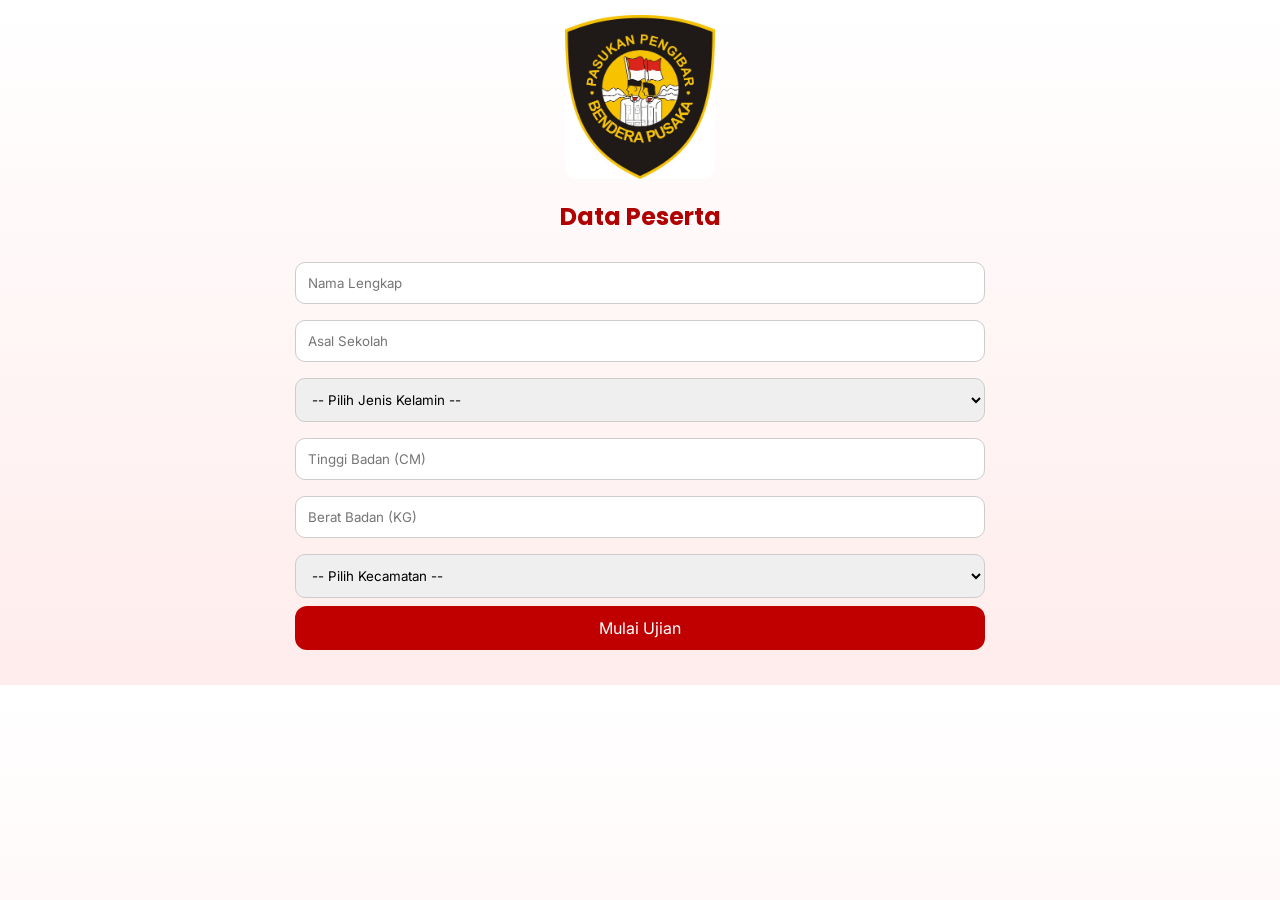
<file: index.html>
<!doctype html>
<html lang="id">
  <head>
    <meta charset="UTF-8" />
    <meta name="viewport" content="width=device-width, initial-scale=1.0" />
    <title>TRYOUT TIU Paskibraka</title>

    <link
      href="https://fonts.googleapis.com/css2?family=Poppins:wght@600;700&family=Inter:wght@400;500&display=swap"
      rel="stylesheet"
    />
    <link rel="stylesheet" href="style.css" />
  </head>
  <body>
    <div class="container">
      <img
        src="img/Paskibra Logo - Logo Vector Online 2019.jfif"
        class="header"
      />

      <div class="info">
        <h2>Data Peserta</h2>
        <input id="nama" placeholder="Nama Lengkap" />
        <input id="sekolah" placeholder="Asal Sekolah" />
        <select id="gender">
          <option value="">-- Pilih Jenis Kelamin --</option>
          <option value="Laki-Laki"> Laki-Laki</option>
          <option value="Perempuan"> Perempuan</option>
          
        <input id="tinggibadan" placeholder="Tinggi Badan (CM)" />
        <input id="beratbadan" placeholder="Berat Badan (KG)" />
        
        <select id="daerah">
          <option value="">-- Pilih Kecamatan --</option>
          
          <option value="Air Besi">Air Besi</option>
          <option value="Air Napal">Air Napal</option>
          <option value="Air Padang">Air Padang</option>
          <option value="Arga Makmur">Arga Makmur</option>
          <option value="Arma Jaya">Arma Jaya</option>
          <option value="Batik Nau">Batik Nau</option>
          <option value="Enggano">Enggano</option>
          <option value="Giri Mulya">Giri Mulya</option>
          <option value="Hulu Palik">Hulu Palik</option>
          <option value="Kerkap">Kerkap</option>
          <option value="Ketahun">Ketahun</option>
          <option value="Lais">Lais</option>
          <option value="Marga Sakti Sebelat">Marga Sakti Sebelat</option>
          <option value="Napal Putih">Napal Putih</option>
          <option value="Padang Jaya">Padang Jaya</option>
          <option value="Putri Hijau">Putri Hijau</option>
          <option value="Tanjung Agung Palik">Tanjung Agung Palik</option>
          <option value="Ulok Kupai">Ulok Kupai</option>
        </select>
        <button onclick="mulaiUjian()">Mulai Ujian</button>
      </div>

      <div class="timer hidden"><span id="time">10:00</span></div>

      <div class="progress-box hidden">
        <div class="progress"><div id="progressBar"></div></div>
        <small id="progressText">0 / 20</small>
      </div>

      <div id="navSoal" class="nav-soal hidden"></div>

      <form id="quizForm" class="hidden">
        <div id="soalContainer"></div>

        <div class="nav-btn">
          <button type="button" onclick="sebelumnya()">⬅ Kembali</button>
          <button type="button" id="nextBtn" onclick="berikutnya()">
            Berikutnya ➡
          </button>
        </div>
      </form>
    </div>

    <script src="script.js"></script>
  </body>
</html>
</file>
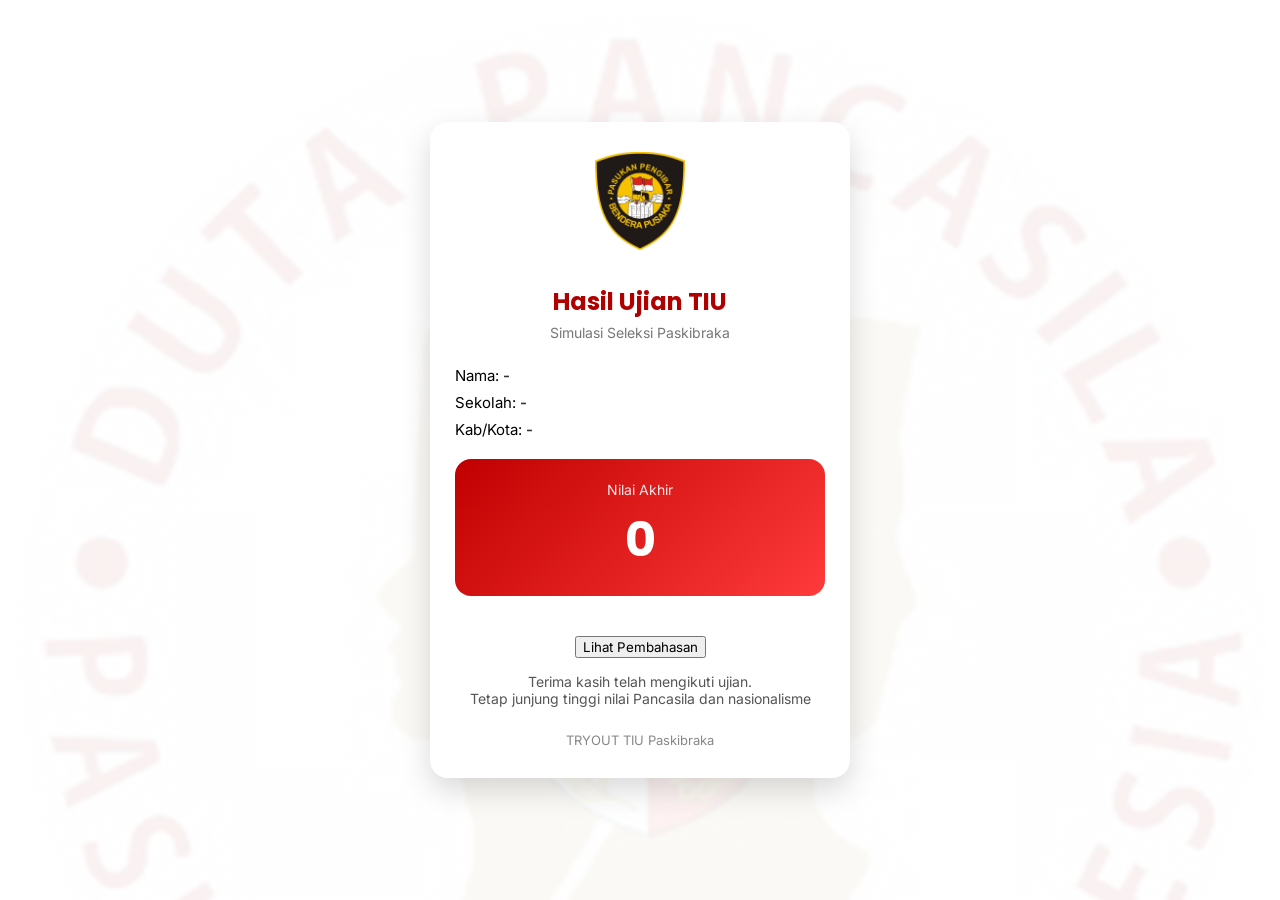
<file: hasil.html>
<!doctype html>
<html lang="id">
  <head>
    <meta charset="UTF-8" />
    <meta name="viewport" content="width=device-width, initial-scale=1.0" />
    <title>Hasil Ujian</title>

    <link
      href="https://fonts.googleapis.com/css2?family=Poppins:wght@600;700&family=Inter:wght@400;500&display=swap"
      rel="stylesheet"
    />

    <style>
      * {
        box-sizing: border-box;
        font-family: "Inter", sans-serif;
      }

      body {
        margin: 0;
        min-height: 100vh;
        background:
          linear-gradient(rgba(255, 255, 255, 0.94), rgba(255, 255, 255, 0.94)),
          url("img/logo-dppi_20251220_232237_0000.png");
        background-size: cover;
        display: flex;
        align-items: center;
        justify-content: center;
      }

      .result-card {
        background: white;
        width: 100%;
        max-width: 420px;
        padding: 30px 25px;
        border-radius: 18px;
        box-shadow: 0 12px 30px rgba(0, 0, 0, 0.15);
        text-align: center;
        animation: fadeIn 0.6s ease;
      }

      @keyframes fadeIn {
        from {
          opacity: 0;
          transform: translateY(20px);
        }
        to {
          opacity: 1;
          transform: translateY(0);
        }
      }

      .logo {
        width: 90px;
        margin-bottom: 10px;
      }

      h2 {
        font-family: "Poppins", sans-serif;
        color: #b00000;
        margin-bottom: 5px;
      }

      .sub {
        font-size: 14px;
        color: #777;
        margin-bottom: 25px;
      }

      .data {
        text-align: left;
        margin-bottom: 20px;
      }

      .data div {
        margin-bottom: 8px;
        font-size: 15px;
      }

      .data span {
        font-weight: 600;
        color: #333;
      }

      .score-box {
        background: linear-gradient(135deg, #c00000, #ff3b3b);
        color: white;
        border-radius: 16px;
        padding: 20px 10px;
        margin: 20px 0;
      }

      .score-box small {
        font-size: 14px;
        opacity: 0.9;
      }

      .score {
        font-family: "Poppins", sans-serif;
        font-size: 48px;
        font-weight: 700;
        margin-top: 5px;
      }

      .note {
        font-size: 14px;
        color: #555;
        margin-top: 15px;
      }

      .footer {
        margin-top: 25px;
        font-size: 13px;
        color: #888;
      }
    </style>
  </head>

  <body>
    <div class="result-card">
      <!-- LOGO / ICON -->
      <img
        src="img/Paskibra Logo - Logo Vector Online 2019.jfif"
        class="logo"
        alt="Garuda"
      />

      <h2>Hasil Ujian TIU</h2>
      <div class="sub">Simulasi Seleksi Paskibraka</div>

      <!-- DATA PESERTA -->
      <div class="data">
        <div>Nama: <span id="n"></span></div>
        <div>Sekolah: <span id="s"></span></div>
        <div>Kab/Kota: <span id="d"></span></div>
      </div>

      <!-- NILAI -->
      <div class="score-box">
        <small>Nilai Akhir</small>
        <div class="score" id="v">0</div>
      </div>
      <br />
      <a href="review.html">
        <button>Lihat Pembahasan</button>
      </a>
      <div class="note">
        Terima kasih telah mengikuti ujian.<br />
        Tetap junjung tinggi nilai Pancasila dan nasionalisme
      </div>

      <div class="footer">TRYOUT TIU Paskibraka</div>
    </div>

    <script>
      document.getElementById("n").textContent =
        localStorage.getItem("nama") || "-";

      document.getElementById("s").textContent =
        localStorage.getItem("sekolah") || "-";

      document.getElementById("d").textContent =
        localStorage.getItem("daerah") || "-";

      document.getElementById("v").textContent =
        localStorage.getItem("nilai") || "0";
    </script>
  </body>
</html>
</file>
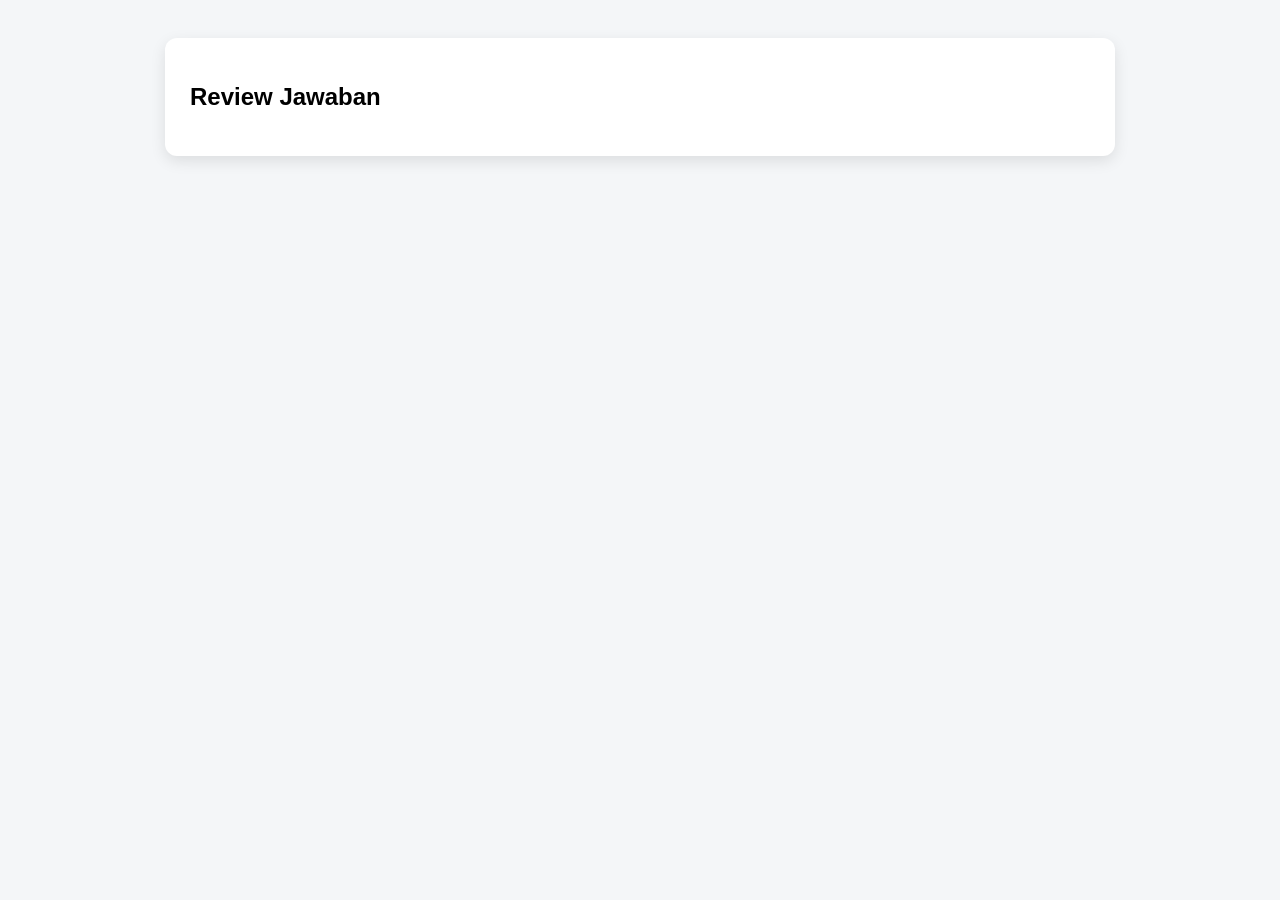
<file: review.html>
<!doctype html>
<html lang="id">
  <head>
    <meta charset="UTF-8" />
    <title>Review Jawaban</title>

    <style>
      body {
        font-family: Arial;
        background: #f4f6f8;
        padding: 30px;
      }

      .box {
        max-width: 900px;
        margin: auto;
        background: white;
        padding: 25px;
        border-radius: 12px;
        box-shadow: 0 5px 15px rgba(0, 0, 0, 0.1);
      }

      .soal {
        margin-bottom: 25px;
        padding-bottom: 15px;
        border-bottom: 1px solid #eee;
      }

      .benar {
        color: green;
        font-weight: bold;
      }

      .salah {
        color: red;
        font-weight: bold;
      }
    </style>
  </head>

  <body>
    <div class="box">
      <h2>Review Jawaban</h2>

      <div id="review"></div>
    </div>

    <script>
      const soal = JSON.parse(localStorage.getItem("bankSoal"));
      const jawaban = JSON.parse(localStorage.getItem("jawabanUser"));

      let html = "";

      soal.forEach((s, i) => {
        let user = jawaban[i];
        let kunci = s.j;

        html += `
<div class="soal">
<p><b>${i + 1}. ${s.t}</b></p>
<p>Jawaban kamu : ${s.p[user] ?? "-"}</p>
<p>Kunci : ${s.p[kunci]}</p>
<p class="${user == kunci ? "benar" : "salah"}">
${user == kunci ? "BENAR" : "SALAH"}
</p>
</div>
`;
      });

      document.getElementById("review").innerHTML = html;
    </script>
  </body>
</html>
</file>
<file: style.css>
* {
  box-sizing: border-box;
  font-family: "Inter", sans-serif;
}

body {
  margin: 0;
  background: linear-gradient(#fff, #ffecec);
}

.container {
  max-width: 720px;
  margin: auto;
  padding: 15px;
}

.header {
  width: 100%;
  max-width: 150px; /* BATAS LEBAR LOGO */
  display: block;
  margin: 0 auto 12px;
  border-radius: 12px;
}

h2 {
  text-align: center;
  font-family: "Poppins", sans-serif;
  color: #b00000;
}

.info input,
select {
  width: 100%;
  padding: 12px;
  margin: 8px 0;
  border-radius: 10px;
  border: 1px solid #ccc;
}

.info button,
.nav-btn button {
  width: 100%;
  padding: 12px;
  background: #c00000;
  color: white;
  border: none;
  border-radius: 12px;
  font-size: 16px;
  cursor: pointer;
  transition: all 0.25s ease;
}

button:hover {
  transform: translateY(-2px);
  box-shadow: 0 8px 20px rgba(192, 0, 0, 0.35);
}

button:active {
  transform: scale(0.97);
}

.hidden {
  display: none;
}

.timer {
  text-align: center;
  font-weight: bold;
  color: #b00000;
  margin: 10px 0;
}

.question {
  background: white;
  padding: 15px;
  border-radius: 14px;
  margin-bottom: 15px;
  box-shadow: 0 5px 15px rgba(0, 0, 0, 0.1);
}

.question label {
  display: flex;
  gap: 10px;
  padding: 10px;
  background: #f5f5f5;
  border-radius: 10px;
  margin-bottom: 6px;
  cursor: pointer;
}

.nav-btn {
  display: flex;
  gap: 10px;
}

.progress {
  background: #eee;
  border-radius: 10px;
  overflow: hidden;
}

#progressBar {
  height: 8px;
  width: 0%;
  background: #c00000;
}

.nav-soal {
  display: flex;
  flex-wrap: wrap;
  gap: 6px;
  margin: 10px 0;
}

.nav-soal button {
  width: 36px;
  height: 36px;
  border-radius: 50%;
  border: none;
  font-weight: bold;
  cursor: pointer;
}

.nav-soal button.answered {
  background: #4caf50;
  color: white;
}
.nav-soal button.active {
  border: 2px solid #c00000;
}

@media (max-width: 480px) {
  .header {
    max-width: 300px;
  }
}
</file>
